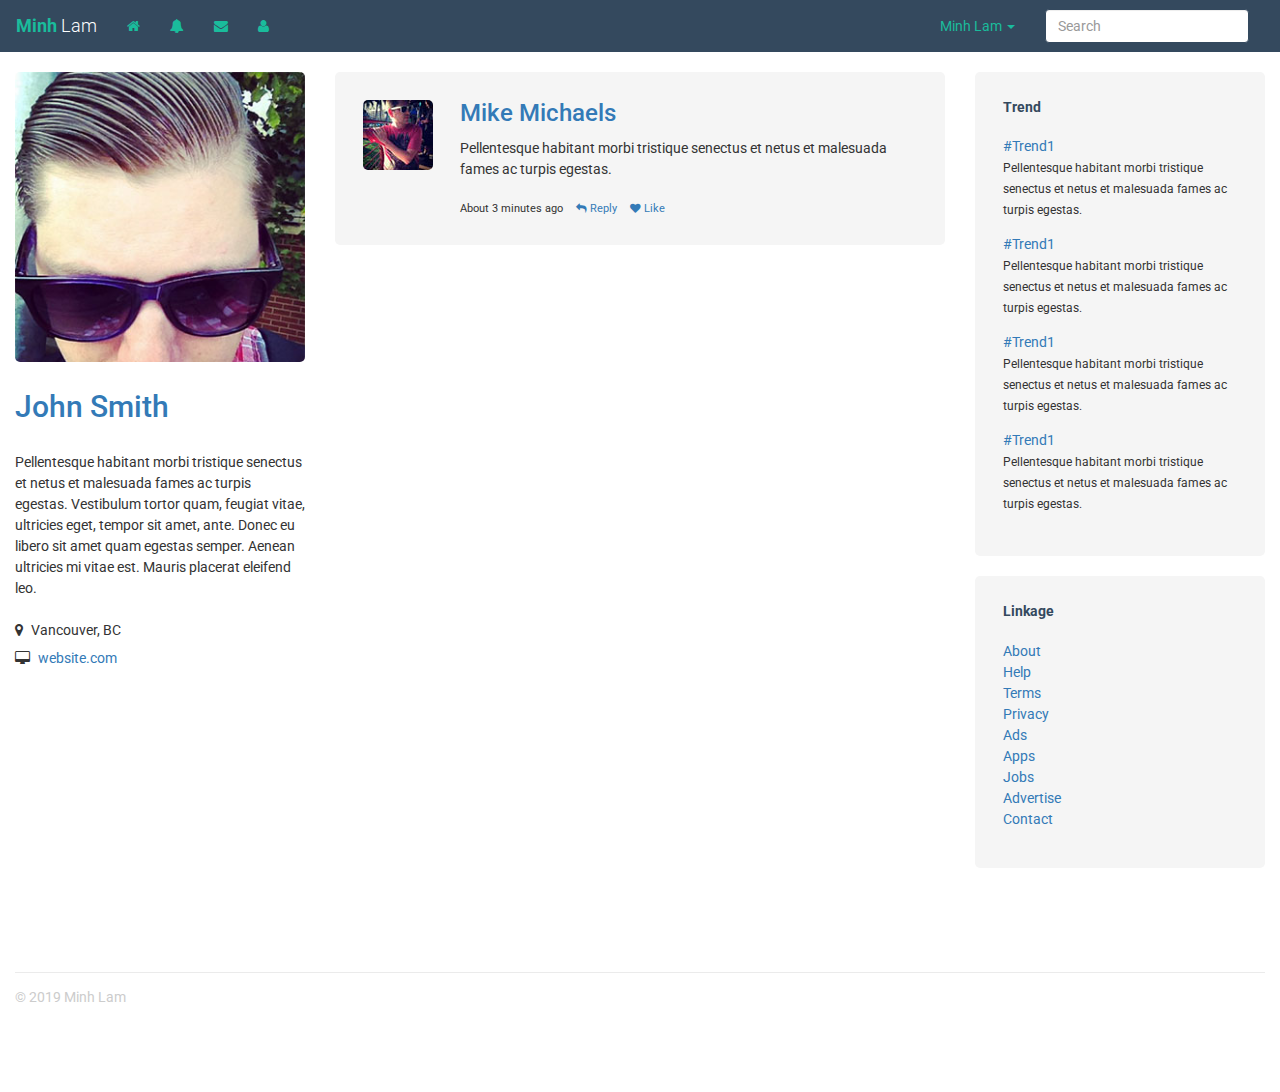
<file: www/index.html>
<!DOCTYPE html>
<html lang="en">
<head>
    <meta charset="UTF-8">
    <meta name="viewport" content="width=device-width, initial-scale=1.0">
    <meta http-equiv="X-UA-Compatible" content="ie=edge">
    <title>Home | My Bootstrap Boilerplate</title>
    <link rel="stylesheet" href="css/bootstrap.min.css" type="text/css">
    <link rel="stylesheet" href="css/font-awesome.min.css" type="text/css">
    <link href='https://fonts.googleapis.com/css?family=Roboto:400,700,300' rel='stylesheet' type='text/css'>
    <link rel="stylesheet" href="css/theme.css">

    <!-- HTML5 shim and Respond.js for IE8 support of HTML5 elements
        and media queries -->
    <!-- WARNING: Respond.js doesn't work if you view the page via
        file:// -->
    <!--[if lt IE 9]>
        <script
        src="https://oss.maxcdn.com/html5shiv/3.7.2/html5shiv.min.js">
        </script>
        <script
        src="https://oss.maxcdn.com/respond/1.4.2/respond.min.js">
        </script>
    <![endif]-->
</head>
<body>
    <nav class="navbar navbar-default" role="navigation">
    <div class="container-fluid">
        <div class="navbar-header">
            <button type="button" class="navbar-toggle collapsed" 
                data-toggle="collapse" data-target="#navbar1">
                <span class="sr-only">Toggle navigation</span>
                <span class="icon-bar"></span>
                <span class="icon-bar"></span>
                <span class="icon-bar"></span>
            </button>
            <a href="index.html" class="navbar-brand"><span>Minh</span> Lam</a>
        </div>
        <div class="collapse navbar-collapse" id="navbar1">
            <ul class="nav navbar-nav">
                <li><a href="activity-feed.html"><i class="fa fa-home"></i></a></li>
                <li><a href="notifications.html"><i class="fa fa-bell"></i></a></li>
                <li><a href="messages.html"><i class="fa fa-envelope"></i></a></li>
                <li><a href="friends.html"><i class="fa fa-user"></i></a></li>
            </ul>
            <form class="navbar-form navbar-right" role="search">
                <div class="form-group">
                    <input type="text" class="form-control" placeholder="Search">
                </div>
            </form>
            <ul class="nav navbar-nav navbar-right">
                <li class="dropdown">
                    <a href="#" class="dropdown-toggle" data-toggle="dropdown"
                        role="button" aria-haspopup="true"
                        aria-expanded="false">Minh Lam <span class="caret"></span></a>
                    <ul class="dropdown-menu">
                        <li><a href="#">View  Profiles</a></li>
                        <li><a href="#">Settings</a></li>
                        <li><a href="#">Help</a></li>
                        <li><a href="#">Logout</a></li>
                    </ul>
                </li>
            </ul>
        </div>
    </div>
</nav>
    <div class="container-fluid">
    <div class="row">
        <!-- left side //-->
        <div class="col-lg-3">
            <div class="sidebar-left">
                <div>
    <img src="img/main-avatar.jpg" class="main-avatar">
</div>
<h2><a href="index.html">John Smith</a></h2>
<p>Pellentesque habitant morbi tristique senectus et 
    netus et malesuada fames ac turpis egestas. Vestibulum tortor quam, 
    feugiat vitae, ultricies eget, tempor sit amet, ante. Donec eu 
    libero sit amet quam egestas semper. Aenean ultricies mi vitae est.
     Mauris placerat eleifend leo.</p>
<ul class="list-unstyled">
	<li><i class="fa fa-map-marker"></i> Vancouver, BC</li>
	<li><i class="fa fa-desktop"></i> <a href="#">website.com</a></li>
</ul>
            </div>
        </div>
        <div class="col-lg-6">
            <div class="content-feed">
                <!-- post //-->
                <div class="well">
                    <div class="row">
                        <div class="col-lg-2">
                            <p><img src="img/avatar1.jpg" width="70" height="70" class="avatar"></p>
                        </div>
                        <div class="col-lg-10">
                            <h3><a href="#">Mike Michaels</a></h3>
                            <p>Pellentesque habitant morbi tristique senectus et netus
                                    et malesuada fames ac turpis egestas.</p>
                            <div class="feed-meta">
                                <ul class="list-inline">
                                    <li>About 3 minutes ago</li>
                                    <li><a href="#"><i class="fa fa-reply"></i> Reply</a></li>
                                    <li><a href="#"><i class="fa fa-heart"></i> Like</a></li>
                                </ul>
                            </div>        
                        </div>
                    </div>
                </div>
            </div>
        </div>
        <div class="col-lg-3">
            <div class="sidebar-right">
                <div class="well">
    <h5>Trend</h5>
    <div>
        <p><a href="#">#Trend1</a></p>
        <p><small>Pellentesque habitant morbi tristique senectus et
        netus et malesuada fames ac turpis egestas.</small></p>
        </div>
        <div>
        <p><a href="#">#Trend1</a></p>
        <p><small>Pellentesque habitant morbi tristique senectus et
        netus et malesuada fames ac turpis egestas.</small></p>
        </div>
        <div>
        <p><a href="#">#Trend1</a></p>
        <p><small>Pellentesque habitant morbi tristique senectus et
        netus et malesuada fames ac turpis egestas.</small></p>
        </div>
        <div>
        <p><a href="#">#Trend1</a></p>
        <p><small>Pellentesque habitant morbi tristique senectus et
        netus et malesuada fames ac turpis egestas.</small></p>
    </div>
</div>
<div class="well">
    <h5>Linkage</h5>
    <ul class="list-unstyled">
        <li><a href="#">About</a></li>
        <li><a href="#">Help</a></li>
        <li><a href="#">Terms</a></li>
        <li><a href="#">Privacy</a></li>
        <li><a href="#">Ads</a></li>
        <li><a href="#">Apps</a></li>
        <li><a href="#">Jobs</a></li>
        <li><a href="#">Advertise</a></li>
        <li><a href="#">Contact</a></li>
    </ul>
</div>
            </div>
        </div>
    </div>
</div>
    <div class="container-fluid">
    <div class="row">
        <div class="col-lg-12">
            <div class="footer">
                &copy; 2019 Minh Lam
            </div>
        </div>
    </div>
</div>
    <!-- javascript //-->
    <script src="//ajax.googleapis.com/ajax/libs/jquery/1.11.1/jquery.min.js"></script>
    <script src="js/bootstrap.min.js" type="text/javascript"></script>
</body>
</html>
</file>
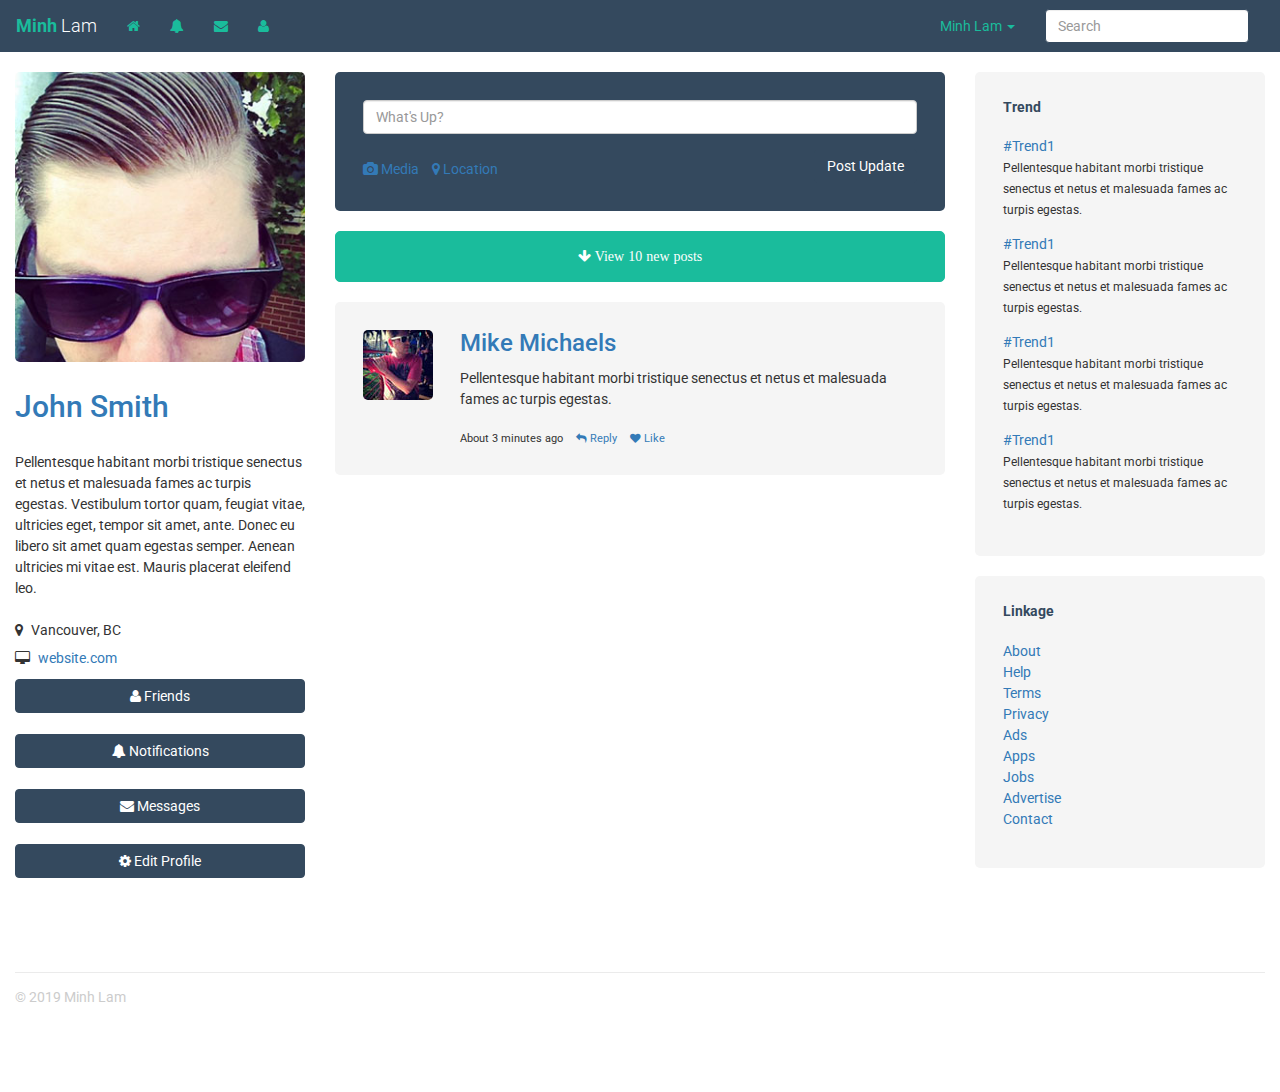
<file: www/activity-feed.html>
<!DOCTYPE html>
<html lang="en">
<head>
    <meta charset="UTF-8">
    <meta name="viewport" content="width=device-width, initial-scale=1.0">
    <meta http-equiv="X-UA-Compatible" content="ie=edge">
    <title>Activity Feed | My Bootstrap Boilerplate</title>
    <link rel="stylesheet" href="css/bootstrap.min.css" type="text/css">
    <link rel="stylesheet" href="css/font-awesome.min.css" type="text/css">
    <link href='https://fonts.googleapis.com/css?family=Roboto:400,700,300' rel='stylesheet' type='text/css'>
    <link rel="stylesheet" href="css/theme.css">

    <!-- HTML5 shim and Respond.js for IE8 support of HTML5 elements
        and media queries -->
    <!-- WARNING: Respond.js doesn't work if you view the page via
        file:// -->
    <!--[if lt IE 9]>
        <script
        src="https://oss.maxcdn.com/html5shiv/3.7.2/html5shiv.min.js">
        </script>
        <script
        src="https://oss.maxcdn.com/respond/1.4.2/respond.min.js">
        </script>
    <![endif]-->
</head>
<body>
    <nav class="navbar navbar-default" role="navigation">
    <div class="container-fluid">
        <div class="navbar-header">
            <button type="button" class="navbar-toggle collapsed" 
                data-toggle="collapse" data-target="#navbar1">
                <span class="sr-only">Toggle navigation</span>
                <span class="icon-bar"></span>
                <span class="icon-bar"></span>
                <span class="icon-bar"></span>
            </button>
            <a href="index.html" class="navbar-brand"><span>Minh</span> Lam</a>
        </div>
        <div class="collapse navbar-collapse" id="navbar1">
            <ul class="nav navbar-nav">
                <li><a href="activity-feed.html"><i class="fa fa-home"></i></a></li>
                <li><a href="notifications.html"><i class="fa fa-bell"></i></a></li>
                <li><a href="messages.html"><i class="fa fa-envelope"></i></a></li>
                <li><a href="friends.html"><i class="fa fa-user"></i></a></li>
            </ul>
            <form class="navbar-form navbar-right" role="search">
                <div class="form-group">
                    <input type="text" class="form-control" placeholder="Search">
                </div>
            </form>
            <ul class="nav navbar-nav navbar-right">
                <li class="dropdown">
                    <a href="#" class="dropdown-toggle" data-toggle="dropdown"
                        role="button" aria-haspopup="true"
                        aria-expanded="false">Minh Lam <span class="caret"></span></a>
                    <ul class="dropdown-menu">
                        <li><a href="#">View  Profiles</a></li>
                        <li><a href="#">Settings</a></li>
                        <li><a href="#">Help</a></li>
                        <li><a href="#">Logout</a></li>
                    </ul>
                </li>
            </ul>
        </div>
    </div>
</nav>
    <div class="container-fluid">
        <div class="row">
            <!-- left side //-->
            <div class="col-lg-3">
                <div class="sidebar-left">
                    <div>
    <img src="img/main-avatar.jpg" class="main-avatar">
</div>
<h2><a href="index.html">John Smith</a></h2>
<p>Pellentesque habitant morbi tristique senectus et 
    netus et malesuada fames ac turpis egestas. Vestibulum tortor quam, 
    feugiat vitae, ultricies eget, tempor sit amet, ante. Donec eu 
    libero sit amet quam egestas semper. Aenean ultricies mi vitae est.
        Mauris placerat eleifend leo.</p>
<ul class="list-unstyled">
    <li><i class="fa fa-map-marker"></i> Vancouver, BC</li>
    <li><i class="fa fa-desktop"></i> <a href="#">website.com</a></li>
</ul>
<div>
    <button class="btn btn-primary btn-block"><i class="fa fa-user"></i> Friends</button>
</div>
<br>
<div>
    <button class="btn btn-primary btn-block"><i class="fa fa-bell"></i> Notifications</button>
</div>
<br>
<div>
    <button class="btn btn-primary btn-block"><i class="fa fa-envelope"></i> Messages</button>
</div>
<br>
<div>
    <button class="btn btn-primary btn-block"><i class="fa fa-cog"></i> Edit Profile</button>
</div>
                </div>
            </div>
            <div class="col-lg-6">
                <div class="content-feed">
                    <!-- post form //-->
                    <div class="well alternate">
                        <form>
                            <div class="form-group">
                                <input type="text" class="form-control" placeholder="What's Up?">
                            </div>
                            <div class="row">
                                    <div class="col-lg-6">
                                        <ul class="list-inline">
                                            <li><a href="#"><i class="fa fa-camera"></i>
                                            Media</a></li>
                                            <li><a href="#"><i class="fa fa-map-marker"></i>
                                            Location</a></li>
                                        </ul>
                                        </div>
                                            <div class="col-lg-6">
                                            <div class="pull-right">
                                            <button class="btn btn-primary">Post Update</button>
                                        </div>
                                    </div>
                            </div>
                        </form>
                    </div>
                    <div class="alert alert-info">
                        <a href="#"><i class="fa fa-arrow-down"> View 10 new posts</i></a>
                    </div>
                    <!-- post //-->
                    <div class="well">
                        <div class="row">
                            <div class="col-lg-2">
                                <p><img src="img/avatar1.jpg" width="70" height="70" class="avatar"></p>
                            </div>
                            <div class="col-lg-10">
                                <h3><a href="#">Mike Michaels</a></h3>
                                <p>Pellentesque habitant morbi tristique senectus et netus
                                        et malesuada fames ac turpis egestas.</p>
                                <div class="feed-meta">
                                    <ul class="list-inline">
                                        <li>About 3 minutes ago</li>
                                        <li><a href="#"><i class="fa fa-reply"></i> Reply</a></li>
                                        <li><a href="#"><i class="fa fa-heart"></i> Like</a></li>
                                    </ul>
                                </div>        
                            </div>
                        </div>
                    </div>
                </div>
            </div>
            <div class="col-lg-3">
                <div class="sidebar-right">
                    <div class="well">
    <h5>Trend</h5>
    <div>
        <p><a href="#">#Trend1</a></p>
        <p><small>Pellentesque habitant morbi tristique senectus et
        netus et malesuada fames ac turpis egestas.</small></p>
        </div>
        <div>
        <p><a href="#">#Trend1</a></p>
        <p><small>Pellentesque habitant morbi tristique senectus et
        netus et malesuada fames ac turpis egestas.</small></p>
        </div>
        <div>
        <p><a href="#">#Trend1</a></p>
        <p><small>Pellentesque habitant morbi tristique senectus et
        netus et malesuada fames ac turpis egestas.</small></p>
        </div>
        <div>
        <p><a href="#">#Trend1</a></p>
        <p><small>Pellentesque habitant morbi tristique senectus et
        netus et malesuada fames ac turpis egestas.</small></p>
    </div>
</div>
<div class="well">
    <h5>Linkage</h5>
    <ul class="list-unstyled">
        <li><a href="#">About</a></li>
        <li><a href="#">Help</a></li>
        <li><a href="#">Terms</a></li>
        <li><a href="#">Privacy</a></li>
        <li><a href="#">Ads</a></li>
        <li><a href="#">Apps</a></li>
        <li><a href="#">Jobs</a></li>
        <li><a href="#">Advertise</a></li>
        <li><a href="#">Contact</a></li>
    </ul>
</div>
                </div>
            </div>
        </div>
    </div>
    <div class="container-fluid">
    <div class="row">
        <div class="col-lg-12">
            <div class="footer">
                &copy; 2019 Minh Lam
            </div>
        </div>
    </div>
</div>
    <!-- javascript //-->
    <script src="//ajax.googleapis.com/ajax/libs/jquery/1.11.1/jquery.min.js"></script>
    <script src="js/bootstrap.min.js" type="text/javascript"></script>
</body>
</html>
</file>
<file: www/css/theme.css>
body{background:#fff;font-family:"Roboto","Helvetica Neue",helvetica,arial,verdana,sans-serif;font-size:14px;line-height:1.5;color:#333}a:hover{color:#16a085;text-decoration:underline}p{margin-bottom:1.5em}.sidebar-left h2{margin-top:1.5em;margin-bottom:1.5em;line-height:0}.sidebar-left li{margin-bottom:0.5em}.sidebar-left li i{margin-right:5px}img.main-avatar{width:100%;height:auto;border-radius:5px}.content-feed h3{margin-top:0;margin-bottom:0.5em}img.avatar{border-radius:5px}.feed-meta{font-size:0.75em}.feed-meta ul{margin-bottom:0}.sidebar-right .well div{margin-bottom:1em}.sidebar-right .well div p{margin-bottom:0}.sidebar-right h5{font-weight:700;margin-top:0;margin-bottom:1.5em;color:#34495e}.footer{margin-top:6em;padding-bottom:6em;padding-top:1em;border-top:1px #ebebeb solid;color:#ccc}.navbar-default{background-color:#34495e;border-color:transparent;border-radius:0}.navbar-default .navbar-brand{font-weight:300;color:#fff}.navbar-default .navbar-brand:focus,.navbar-default .navbar-brand:hover{color:#1abc9c}.navbar-brand span{font-weight:700;color:#1abc9c}.navbar-default .navbar-nav > li > a{color:#1abc9c}.navbar-default .navbar-nav > li > a:focus,.navbar-default .navbar-nav > li > a:hover{color:#fff}.navbar-form .form-control{border-color:#34495e}.form-control:focus{border-color:#1abc9c}.navbar-default .navbar-toggle{border-color:white}.navbar-toggle{background:#2c3e50;border:none;border-radius:5px}.navbar-default .navbar-toggle:focus,.navbar-default .navbar-toggle:hover{border-color:#1abc9c}.navbar-default .navbar-toggle .icon-bar{border-color:white}.well{background-color:#f5f5f5;border:none;padding:2em;-webkit-box-shadow:none;box-shadow:none;border-radius:5px}.well.alternate{background:#34495e}.well.alternate ul.list-inline{margin-top:10px;margin-bottom:0}.btn-primary{background-color:#34495e;border-color:#34495e}.btn-primary.active,.btn-primary.focus,.btn-primary.hover,.open > .dropdown-toggle.btn-primary{background-color:#2c3e50;border-color:#2c3e50}.alert{border-radius:5px;padding:1em}.alert-info{background:#1abc9c;text-align:center;border-color:#1abc9c;color:white}.alert-info a{color:white}.page-header{margin-top:0}h1{font-weight:300;color:#34495e}.center{text-align:center}@media (max-width:767px){.navbar-default .navbar-nav .open .dropdown-menu > li > a{color:#1abc9c}.navbar-default .navbar-nav .open .dropdown-menu > li > a:focus,.navbar-default .navbar-nav .open .dropdown-menu > li > a:hover{color:white}}
</file>
